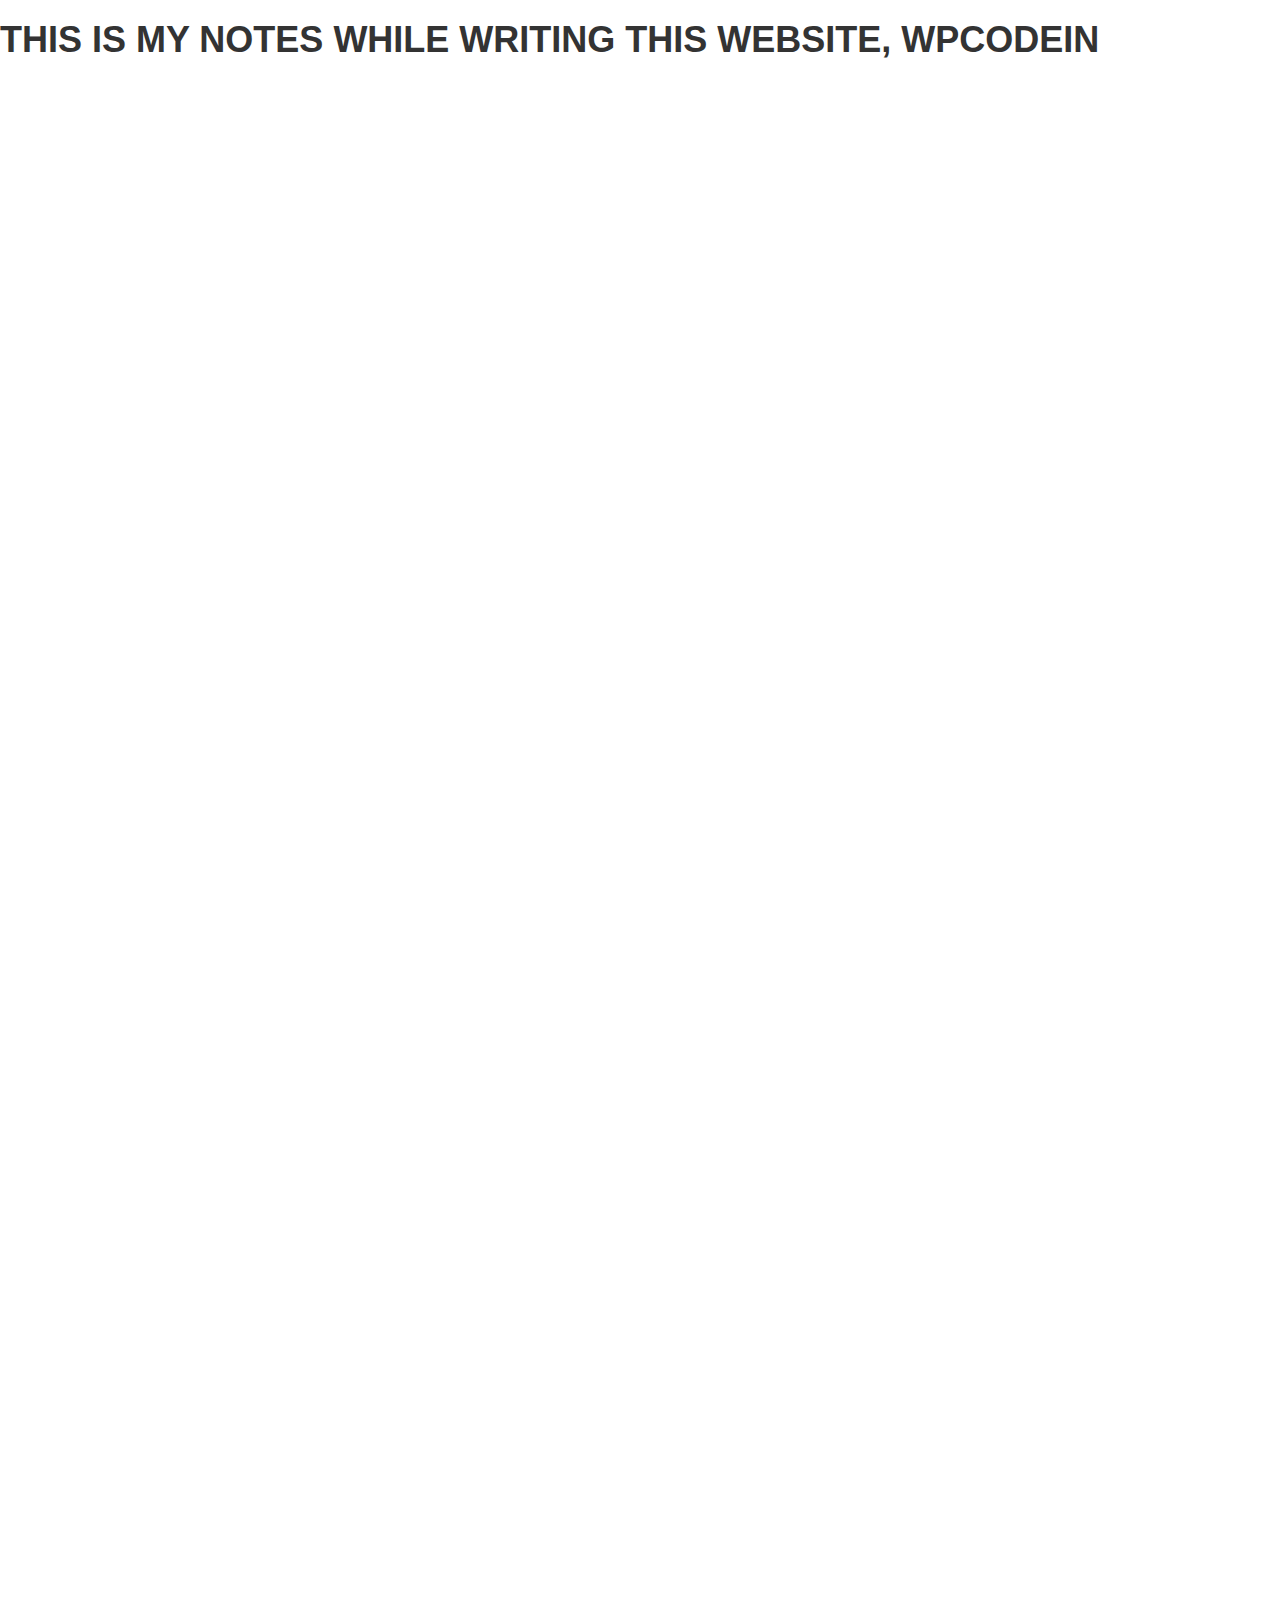
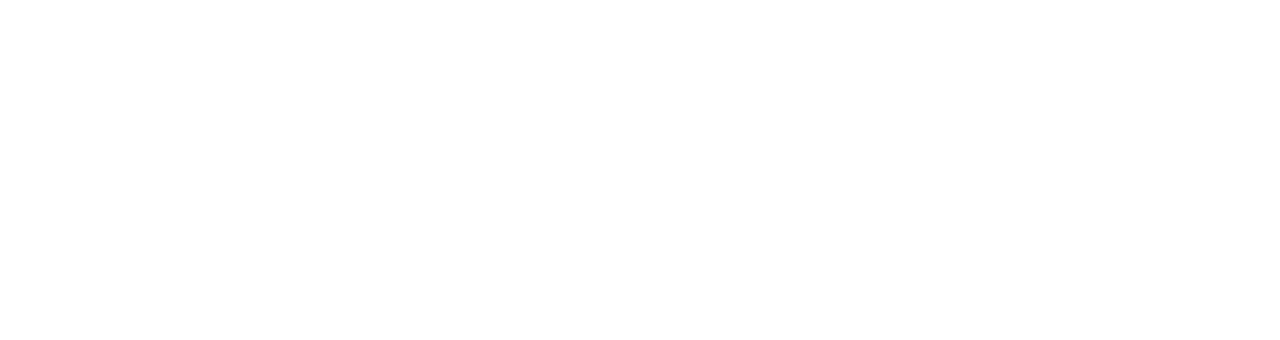
<file: My Notes.html>
<!DOCTYPE html>
<html lang="en">
  <head>
    <meta charset="utf-8">
    <meta http-equiv="X-UA-Compatible" content="IE=edge">
    <meta name="viewport" content="width=device-width, initial-scale=1">
    <!-- The above 3 meta tags *must* come first in the head; any other head content must come *after* these tags -->
    <title>My Notes</title>

    <!-- Bootstrap -->
    <link href="css/bootstrap.min.css" rel="stylesheet">
    <link rel="stylesheet" href="/css/style.css">

    <!-- HTML5 shim and Respond.js for IE8 support of HTML5 elements and media queries -->
    <!-- WARNING: Respond.js doesn't work if you view the page via file:// -->
    <!--[if lt IE 9]>
      <script src="https://oss.maxcdn.com/html5shiv/3.7.3/html5shiv.min.js"></script>
      <script src="https://oss.maxcdn.com/respond/1.4.2/respond.min.js"></script>
    <![endif]-->
  </head>
  <body>
    <h1>This is my notes while writing this website, WPcodeIn</h1>

    <!-- jQuery (necessary for Bootstrap's JavaScript plugins) -->
    <script src="https://ajax.googleapis.com/ajax/libs/jquery/1.12.4/jquery.min.js"></script>
    <!-- Include all compiled plugins (below), or include individual files as needed -->
    <script src="js/bootstrap.min.js"></script>
  </body>
</html>
</file>
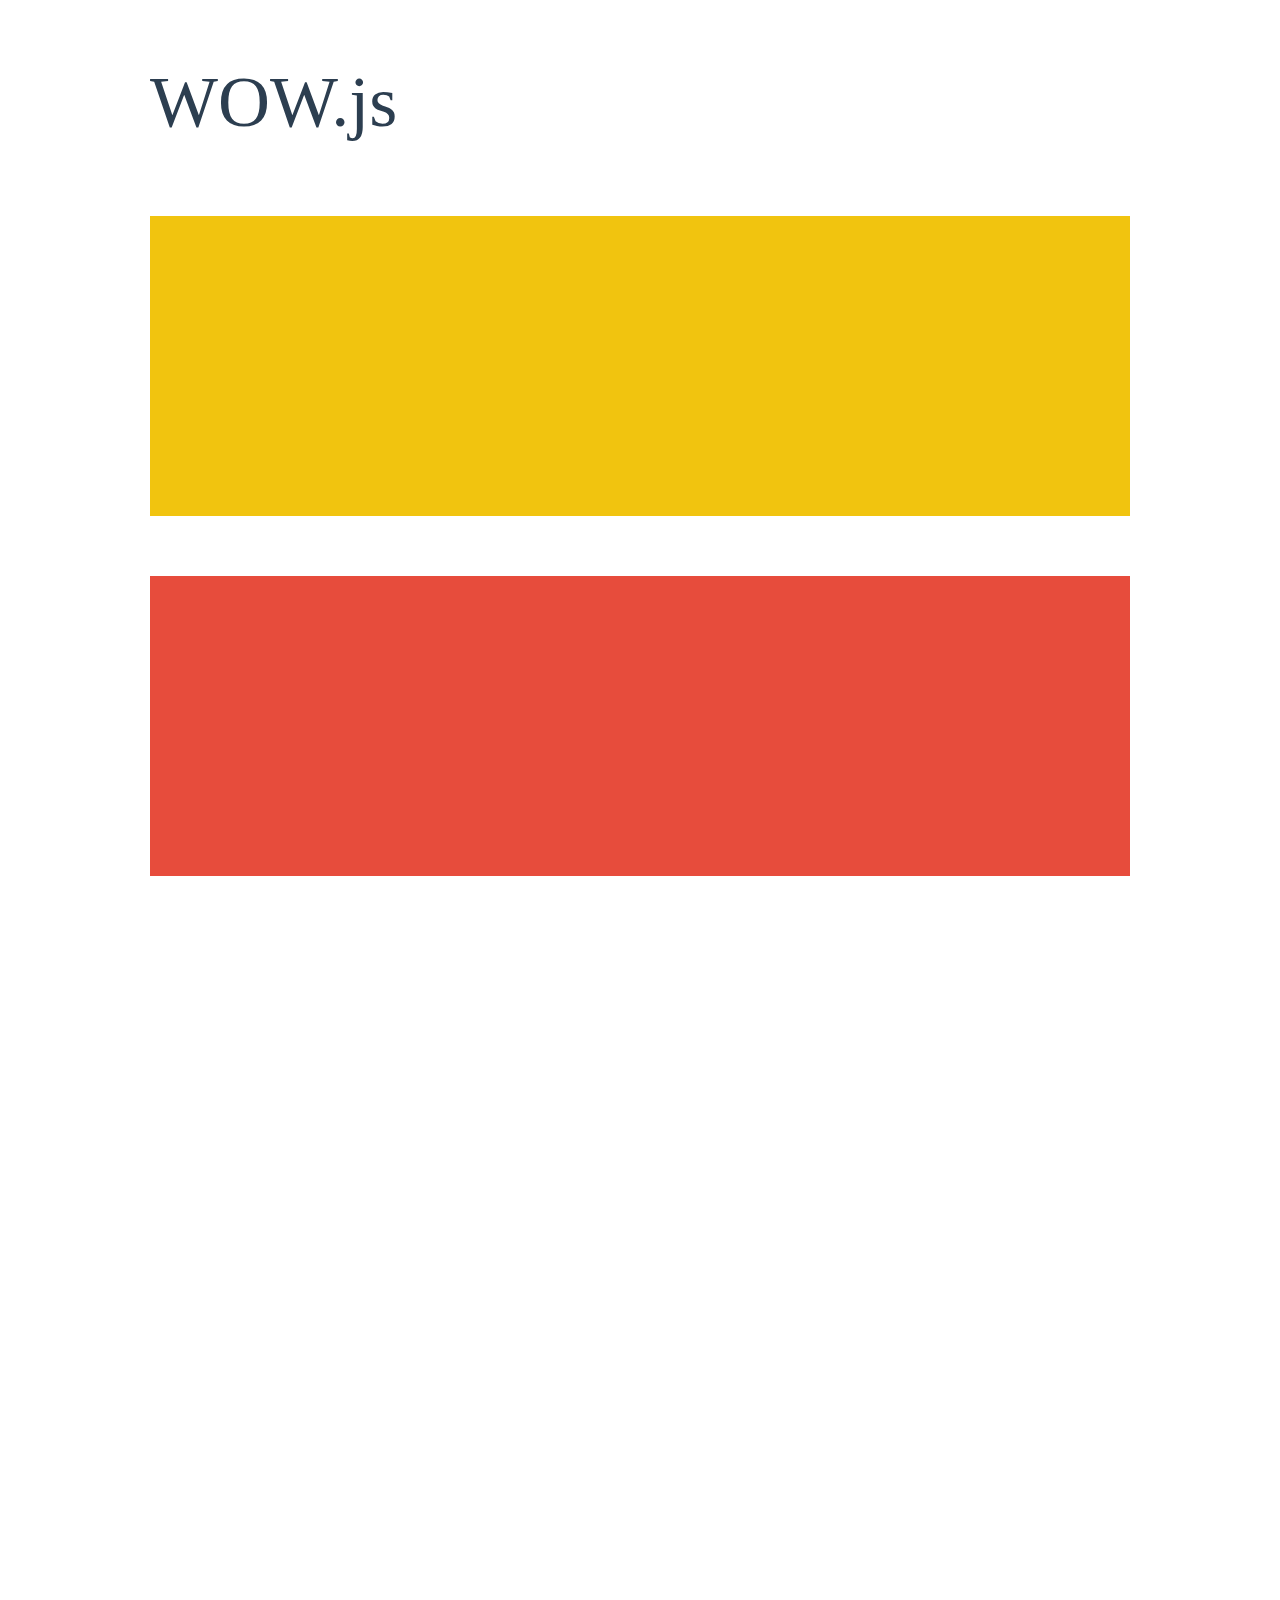
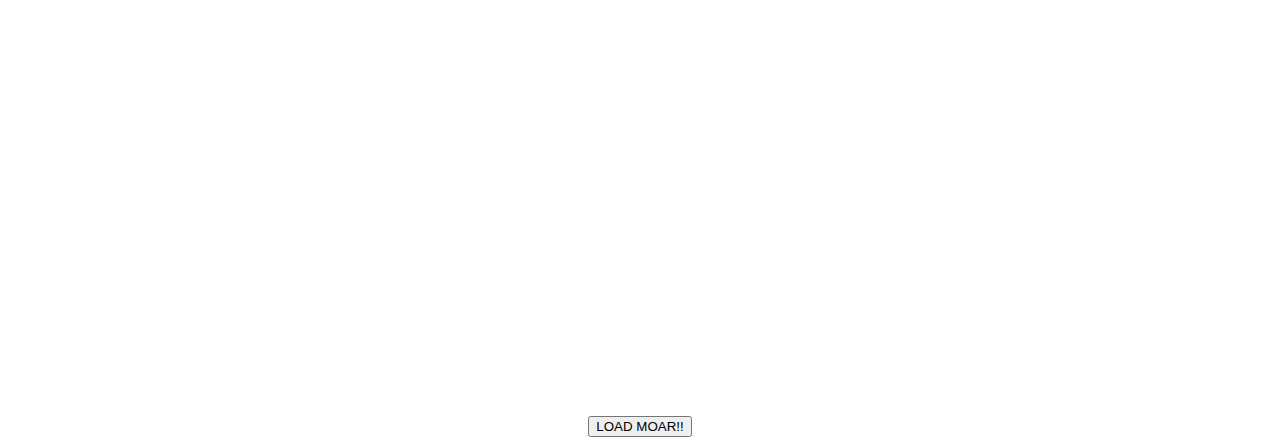
<file: downloaded/WOW-master/WOW-master/demo.html>
<!doctype html>

<html lang="en">
<head>
  <meta charset="utf-8">
  <title>WOW</title>
  <link rel="stylesheet" href="css/libs/animate.css">
  <link rel="stylesheet" href="css/site.css">
  <style>
    .wow:first-child {
      visibility: hidden;
    }
  </style>
  <!--[if IE]>
    <script src="http://html5shiv.googlecode.com/svn/trunk/html5.js"></script>
  <![endif]-->
</head>

<body>
  <div id="container">
    <header>
      <h1>WOW.js</h1>
    </header>
    <div id="main">
      <section class="wow fadeInDown" style="background-color: #f1c40f;"></section>
      <section class="wow pulse" style="background-color: #e74c3c;" data-wow-iteration="infinite" data-wow-duration="1500ms"></section>
      <section class="section--purple wow slideInRight" data-wow-delay="2s"></section>
      <section class="section--blue wow bounceInLeft" data-wow-offset="300"></section>
      <section class="section--green wow slideInLeft" data-wow-duration="4s"></section>
      <button id="moar">LOAD MOAR!!</button>
    </div>
  </div>
  <script src="dist/wow.js"></script>
  <script>
    wow = new WOW(
      {
        animateClass: 'animated',
        offset:       100,
        callback:     function(box) {
          console.log("WOW: animating <" + box.tagName.toLowerCase() + ">")
        }
      }
    );
    wow.init();
    document.getElementById('moar').onclick = function() {
      var section = document.createElement('section');
      section.className = 'section--purple wow fadeInDown';
      this.parentNode.insertBefore(section, this);
    };
  </script>
</body>
</html>
</file>
<file: css/style.css>
* {
    padding: 0;
    margin: 0;
}

body {
    overflow: scroll;
    height: 1920px;
    font-family: 'Open Sans', sans-serif;
    text-rendering: optimizeLegibility !important;
    -webkit-font-smoothing: antialiased !important;
}

li {
    list-style: none;
    display: inline-block;
}

a {
    text-decoration:none;
    transition: all 500ms ease-in-out;
}

a:hover,
a:active {
    text-decoration: none;
}

h1,
h2,
h4 {
    font-family: "PT Sans Narrow", Arial, sans-serif;
    text-transform: uppercase;
    font-weight: 700;
}

p {
    font-size: 15px;
    line-height: 21px;
}

.btn {
    transition: all 300ms ease-in-out;
    font-weight: 500 !important;
    text-transform: uppercase;
}

.btn:hover {
    background-color: #ededed !important;
    color: #3c3c3c !important;
    border: 1px solid #fff !important;
}

/** NAVIGATION **/

.navbar {
    background-color: #222222 !important;
    font-family: 'PT Sans Narrow', Arial, sans-serif;
    font-weight: 700;
}

.navbar a {
    color: #fff !important;
    opacity: 0.7;
}

.navbar a:hover{
    opacity: 1;
    background-color: #424242 !important;
}

/** HEADER **/

.header {
    height: 600px;
    width: 100%;
    padding: 30px 0 30px;
    margin-top: 50px;
    background-image: url(../img/block-header.jpg);
    background-repeat: no-repeat;
    background-size: cover;
    color: #fff;
}

.header img {
    height: 350px;
    width: 450px;
    margin: 70px 0 0 40px;
}

.header h1 {
    font-size: 40px;
    font-weight: 700;
    padding-top: 30px;
}

.header h1,
.header p,
.header button {
    margin-top: 20px;
}

.header .btn {
    border-radius: 0;
    margin: 40px 20px;
}

@media(max-width:768px) {
    .header{
        padding: 30px;
        height: 750px;
    }
    
    .header img {
        width: 90%;
        height: 250px;
        margin: 20px 0 0 20px;
    }
    
    .header .btn {
        font-size: 10px;
        margin-left: 20px;
    }
    
    .header h1 {
        font-size: 20px;
    }
    
    .header p {
        font-size: 10px;
    }
}

/*SERVICES*/
.services {
    padding: 80px 0 80px;
    text-align: center;
}

.services h2,
.services h4 {
    color: #4c4c4c;
    margin: 20px 0 20px;
}

.services p {
    color: #737373;
    font-size: 14px;
    padding-bottom: 40px;
}

.services i {
    height: 80px;
    width: 80px;
    font-size: 30px;
    padding: 25px 20px;
    border-radius: 50%;
    background-color: #6699cc;
    color: #fff;
}

@media(max-width:768px) {
    .services {
        padding: 30px;
    }
}

/*PRICING*/

.pricing {
    padding: 50px 0 80px;
    text-align: center;
    background-color: #3399ff;
}

.pricing h2, 
.pricing p {
    color: #fff;
}

.pricing p {
    padding-bottom: 40px;
}

.pricing .packages {
    padding: 30px;
    border: 1px solid #ccc;
    background-color: #fff;
    border-radius: 5px;
    margin-top: 30px;
}

.packages li {
    display: block;
    padding: 5px;
}

.packages h4,
.packages h1,
.packages b {
    color: #4c4c4c;
}

.packages p,
.packages li {
    color: #737373;
}

.package button {
    margin-top: 10px;
}

@media(max-width:768px) {
    .pricing {
        padding: 30px;
    }
    
    .packages {
        width: 90%;
        margin-left: 15px;
    }
}

/*TEAM*/

.team {
    padding: 50px 0 80px;
    text-align: center;
}

.team b,
.team h2, 
.team h4 {
    margin: 20px 0 20px;
    color: #4c4c4c;
}

.team p{
    color: #737373;
}

.team img {
    height: 150px;
    width: 150px;
    margin-top: 80px;
}

.team i {
    height: 30px;
    width: 30px;
    padding: 5px;
    font-size: 17px;border-radius: 50%;
    background-color: #a0db8e;
    color: #fff;
}

.team a:hover {
    background-color: #709963;
}

/*CLIENTS*/

.clients {
    
    padding: 50px 0 80px;
    background-color: #3399ff;
    text-align: center;
    color: #fff;
}

.client h2 {
    color: #5e5e5e;
}

.clients p {
    padding-bottom: 40px;
}

.clients img {
    width: 150px;
    height: 160px;
    opacity: 0.6;
    cursor: pointer;
    margin: 40px 0;
    transition: all 500ms ease-in-out;
}

.clients li:hover img {
    opacity: 1;
}

.clients img:img4 {
    height: 100px;
}

/*CONTACT*/

.contact {
    padding: 50px 0 80px;
    text-align: center;
}

.contact p {
    padding-bottom: 80px;
    color: #737373;
}

.contact h2 {
    color: #4c4c4c;
    margin: 20px 0 20px;
}

.contact .input-group {
    margin-bottom: 25px;
}

.contact .form-control {
    border-radius: 0 !important;
}

.contact span {
    border-radius: 0 !important;
}

.contact .btn {
    border-radius: 0;
    width: 100%;
    font-size: 15px;
    background-color: #f08080;
    color: #fff;
}  

.contact .btn:hover {
    background-color: #a85959 !important;
    color: #fff !important;
}

/*FOOTER*/

.footer {
    padding: 30px;
    color: #cccccc;
    background-color: #222222;
}

.footer .social {
    font-size: 20px;
    height: 30px;
    width: 30px;
    text-align: center;
    padding: 5px;
    border: 1px solid #cccccc;
    margin-bottom: 10px;
    margin-right: 5px;
}

.footer input {
    height: 40px;
    width: 160px;
    padding: 5px;
    border: none;
    background-color: #cccccc;
    color: #000;
}

.footer .btn {
    padding: 10px 5px 10px;
    margin: -3px 0 0 5px;
}

.footer h5 {
    text-align: center;
    font-size: 12px;
}
</file>
<file: downloaded/WOW-master/WOW-master/css/site.css>
h1 {
  font-size:     72px;
  line-height:   1.5;
  color: #2c3e50;
  font-weight:   100;
}

#container {
  width:  980px;
  margin: 0 auto;
}

section {
  height: 300px;
  margin: 60px 0;
}

.section--purple {
  background-color: #9b59b6;
}

.section--blue {
  background-color: #3498db;
}

.section--green {
  background-color: #2ecc71;
}

#main {
  text-align: center;
}

#more {
  margin: 20px auto 48px;
}
</file>
